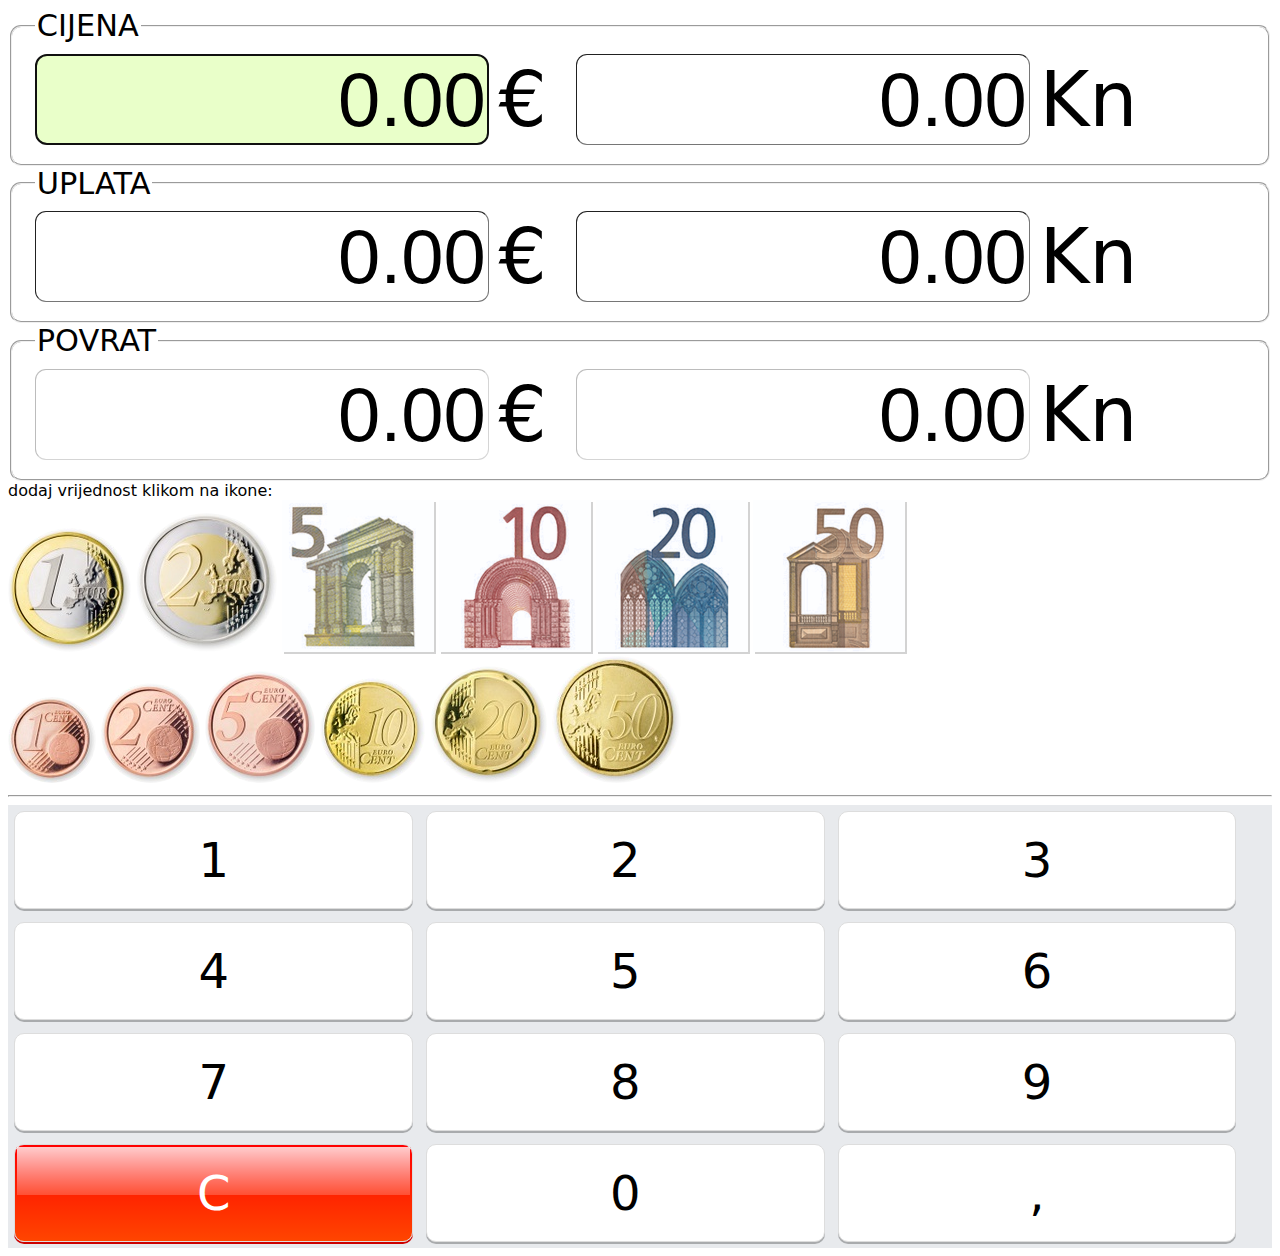
<file: index.html>
<!DOCTYPE html>
<html lang="en-US">
<head>
  <meta name="viewport" content="user-scalable=no">
  <title>KunaByeBye - Kuna/Euro Računalo</title>
  <meta name="description" content="KunaByeBye Currency Converter; Author: jvb">
  <link rel="apple-touch-icon" sizes="120x120" href="/favicons/apple-touch-icon.png">
  <link rel="icon" type="image/png" sizes="32x32" href="/favicons/favicon-32x32.png">
  <link rel="icon" type="image/png" sizes="16x16" href="/favicons/favicon-16x16.png">
  <link rel="manifest" href="/favicons/site.webmanifest">
  <link rel="mask-icon" href="/favicons/safari-pinned-tab.svg" color="#5bbad5">
  <link rel="shortcut icon" href="/favicons/favicon.ico">
  <meta name="msapplication-TileColor" content="#da532c">
  <meta name="msapplication-config" content="/favicons/browserconfig.xml">
  <meta name="theme-color" content="#ffffff">

  <style>
    body {
      font-family: Söhne,ui-sans-serif,system-ui,-apple-system,Segoe UI,Roboto,Ubuntu,Cantarell,Noto Sans,sans-serif,Helvetica Neue,Arial
    }

    /* Styling for the inputs */
    fieldset {
      display: flex-wrap;
      flex-direction: row;
      border-radius: 11px;
      font-size: 1.9em;
    }
    input {
      width: 35vw;
      border-width: 1px;
      text-align: right;
      font-size: 2.5em;
      border-radius: 11px;
      caret-color: transparent;
    }
    input:disabled {
      background-color: white;
      color: black;
    }
    input:focus {
      background-color: #E9FFC9;
    }
    input::selection {
      background-color: #C9E9FF;
    }
    /* Chrome, Safari, Edge, Opera */
    input::-webkit-outer-spin-button,
    input::-webkit-inner-spin-button {
      -webkit-appearance: none;
      margin: 0;
    }
    /* Firefox */
    input[type=number] {
      -moz-appearance: textfield;
    }

    /* Styling for the buttons */
    .buttons {
      display: flex;
      flex-wrap: wrap;
      width: 100%;
      background-color: #e8eaed;
    }
    .button {
      display: flex;
      align-items: center;
      justify-content: center;
      width: 31vw;
      margin: 0.5vw;
      height: 2em;
      font-size: 3em;
      border: 1px solid #ddd;
      background-color: #ffffff;
      border-radius: 10px;
      box-shadow: 0px 2px #a9abad;
    }

    /* Styling for the "C" button */
    .button.c {
      background: linear-gradient(#dd2222, #dd3322);
      border-radius: 10px;
      color: #ffffff;
      text-align: center;
      position: relative;
      background-image: linear-gradient(red,orangered);
      box-shadow: 0px 2px #cc0000;
    }
    .button.c:after{
      content: '';
      position: absolute;
      top: 2px;
      left: 2px;
      width: calc(100% - 4px);
      height: 50%;
      background: linear-gradient(rgba(255,255,255,0.8), rgba(255,255,255,0.2));
    }

    /* Media query for mobile devices */
    @media (max-width: 768px) {
      .button {
        width: 100%;
        height: 75px;
        font-size: 2.5em;
      }
    }
    /* Add active effect */
    .button:active {
      background-color: #ddd;
    }
    .button:focus {
      outline: none;
      box-shadow: none;
    }

    /* Styling for the bank-notes */
    label { font-size: 2.5em; }

    img.kovanica {
      border-radius: 50%;
    }
    img.novcanica {
      box-shadow:    2px 2px #D3D3D3;
    }
  </style>
</head>
<body>

  <fieldset>
    <legend>CIJENA</legend>
    <input id="ceur" type="number" inputmode="none" min=0 value=0.00 lang="en-US" tabindex="1" readonly>
    <label for="ceur">€</label>
    &nbsp;
    <input id="chrk" type="number" inputmode="none" min=0 value=0.00 lang="en-US" tabindex="3" readonly>
    <label for="chrk">Kn</label>
  </fieldset>
  <fieldset>
    <legend>UPLATA</legend>
    <input id="ueur" type="number" inputmode="none" min=0 value=0.00 lang="en-US" tabindex="2" readonly>
    <label for="ueur">€</label>
    &nbsp;
    <input id="uhrk" type="number" inputmode="none" min=0 value=0.00 lang="en-US" tabindex="4" readonly>
    <label for="uhrk">Kn</label>
  </fieldset>
  <fieldset>
    <legend>POVRAT</legend>
    <input id="peur" type="number" value=0.00  lang="en-US" disabled>
    <label for="peur">€</label>
    &nbsp;
    <input id="phrk" type="number" value=0.00  lang="en-US" disabled>
    <label for="phrk">Kn</label>
  </fieldset>

  <div>
    <span>dodaj vrijednost klikom na ikone:</span>
    <div>
      <img src="images/eur100.avif" class="kovanica" data-value="1"/>
      <img src="images/eur200.avif" class="kovanica" data-value="2"/>
      <img src="images/eur500.avif" class="novcanica" data-value="5"/>
      <img src="images/eur1000.avif" class="novcanica" data-value="10"/>
      <img src="images/eur2000.avif" class="novcanica" data-value="20"/>
      <img src="images/eur5000.avif" class="novcanica" data-value="50"/>
    </div>
    <div>
      <img src="images/eur1.avif" class="kovanica" data-value="0.01"/>
      <img src="images/eur2.avif" class="kovanica" data-value="0.02"/>
      <img src="images/eur5.avif" class="kovanica" data-value="0.05"/>
      <img src="images/eur10.avif" class="kovanica" data-value="0.10"/>
      <img src="images/eur20.avif" class="kovanica" data-value="0.20"/>
      <img src="images/eur50.avif" class="kovanica" data-value="0.50"/>
    </div>

    <hr/>

    <div class="buttons">
      <div class="button">1</div>
      <div class="button">2</div>
      <div class="button">3</div>
      <div class="button">4</div>
      <div class="button">5</div>
      <div class="button">6</div>
      <div class="button">7</div>
      <div class="button">8</div>
      <div class="button">9</div>
      <div class="button c">C</div>
      <div class="button">0</div>
      <div class="button">,</div>
    </div>
  </body>
  <script type="text/javascript">

    const rate = 7.53450;

    const registerFormat = new RegExp('^0+[0-9]{0,9}\.[0-9]{0,2}$');

    const sibling = { 
      'ceur': 'chrk',
      'chrk': 'ceur',
      'ueur': 'uhrk',
      'uhrk': 'ueur',
    };

    let register;
    let activeInput;

    function init() {
      selectInput('ceur');
      initOnInputClickSelectInput();
      initOnButtonClickSelectKey();
      initOnEuroClickAddValue();
      initOnGlobalKeyPressTypeInput();
    }

    function resetRegister() { register = '0'; }

    function initOnInputClickSelectInput() {
      let elements = document.getElementsByTagName('input');
      for (let each of elements) {
        each.addEventListener('click', clickThisInput);
        each.addEventListener('focus', focusThisInput);
      }
    }

    function initOnButtonClickSelectKey() {
      let elements = document.getElementsByClassName('button');
      for (let each of elements) {
        each.addEventListener('click', selectKey);
      }
    }

    function initOnEuroClickAddValue() {
      let elements = document.getElementsByTagName('img');
      for (let each of elements) {
        each.addEventListener('click', addValue);
      }
    }

    function initOnGlobalKeyPressTypeInput() {
      document.addEventListener('keypress',
        e => typeInput(String.fromCharCode(e.which).toUpperCase())
        );
    }

    function selectInput(inputId) {
      activeInput = inputId;
      resetRegister();
      element = document.getElementById(activeInput);
      element.focus();
    }

    let lastSelectedInput = null;

    window.addEventListener('load', function () { lastSelectedInput = document.activeElement; })

    function focusThisInput(self) {
      if (lastSelectedInput === document.activeElement) return;
      lastSelectedInput = document.activeElement;
      clickThisInput(self);
    }

    function clickThisInput(self) {
      selectInput(self.target.id);
    }

    function selectKey(self) {
      let key = self.target.childNodes[0].nodeValue;
      typeInput(key);
    }

    function addValue(self) {
      selectSiblingIfHrk();
      value = parseFloat(self.target.dataset.value);
      input = document.getElementById(activeInput);
      input.value = (parseFloat(input.value) + value).toFixed(2);
      resetRegister(); // register = input.value;
      input.focus();
      updateSibling();
    }

    function selectSiblingIfHrk() {
      if (/^[cu]hrk$/.test(activeInput)) { 
        selectInput(sibling[activeInput]);
      }
    }

    function typeInput(key) {
      input = document.getElementById(activeInput);
      if (key === 'C') { resetRegister(); key = ''; }
      if (key === ',') { key = '.'; }
      if (key === '.' && register.slice(-1) === '.') { key = ''; }

      if (registerFormat.test(register + key)) {
        register += key;
      } else if (registerFormat.test(register.slice(0, -1) + key)) {
        register = register.slice(0, -1) + key;
      }
      input.value = parseFloat(register).toFixed(2);
      input.focus();
      updateSibling();
    }

    function updateSibling() {
      input = document.getElementById(activeInput);
      v = input.value;
      s = document.getElementById(sibling[activeInput]);
      r = /eur$/.test(activeInput) ? rate : 1/rate;
      s.value = (v * r).toFixed(2);
      updatePovrat();
    }

    function updatePovrat() {
      updatePEur();
      updatePHrk();
    }
    function updatePEur() { diff('ueur', 'ceur', 'peur'); }
    function updatePHrk() { diff('uhrk', 'chrk', 'phrk'); }
    function diff(uid, cid, pid) {
      let num = document.getElementById(uid).value - document.getElementById(cid).value;
      if (num < 0) { num = 0; }
      num = num.toFixed(2);
      document.getElementById(pid).value = num;
    }

    init();
  </script>
  </html>
</file>
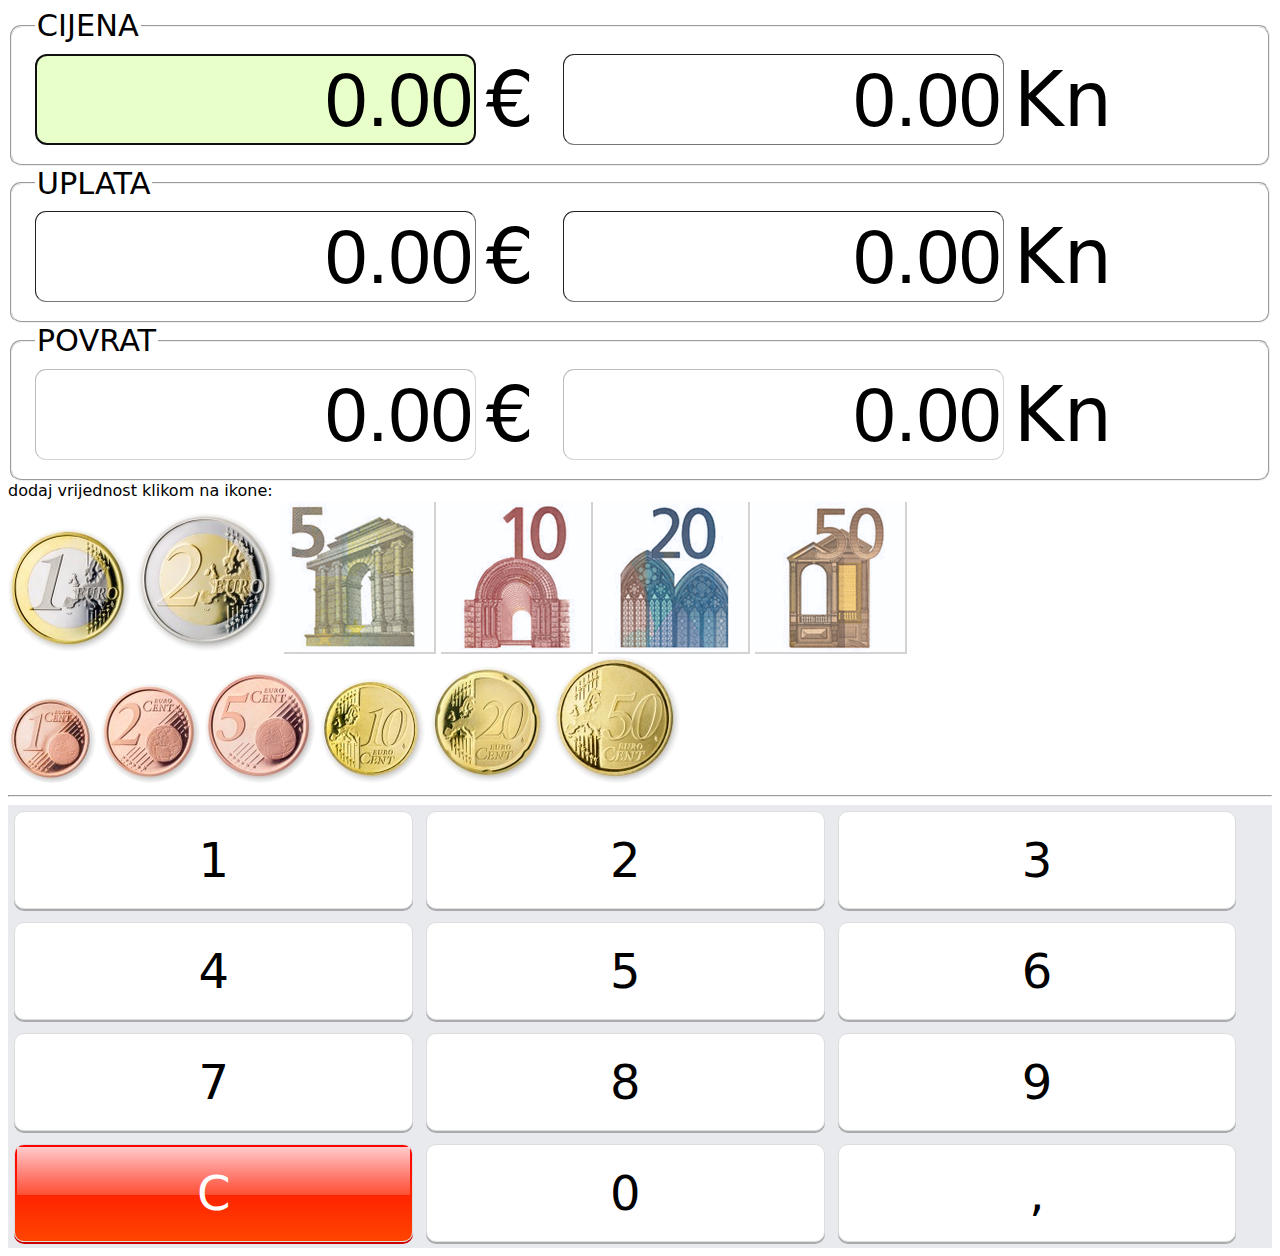
<file: test.html>
<!DOCTYPE html>
<html lang="en-US">
<head>
  <meta name="viewport" content="user-scalable=no">
  <title>KunaByeBye - Kuna/Euro Računalo</title>
  <meta name="description" content="KunaByeBye Currency Converter; Author: jvb">
  <link rel="apple-touch-icon" sizes="120x120" href="./favicons/apple-touch-icon.png">
  <link rel="icon" type="image/png" sizes="32x32" href="./favicons/favicon-32x32.png">
  <link rel="icon" type="image/png" sizes="16x16" href="./favicons/favicon-16x16.png">
  <link rel="manifest" href="./favicons/site.webmanifest">
  <link rel="mask-icon" href="./favicons/safari-pinned-tab.svg" color="#5bbad5">
  <link rel="shortcut icon" href="./favicons/favicon.ico">
  <meta name="msapplication-TileColor" content="#da532c">
  <meta name="msapplication-config" content="./favicons/browserconfig.xml">
  <meta name="theme-color" content="#ffffff">
  <link rel="stylesheet" href="style.css">
</head>
<body>
  <fieldset>
    <legend>CIJENA</legend>
    <input id="ceur" type="number" inputmode="none" min=0 value=0.00 lang="en-US" tabindex="1" readonly>
    <label for="ceur">€</label>
    &nbsp;
    <input id="chrk" type="number" inputmode="none" min=0 value=0.00 lang="en-US" tabindex="3" readonly>
    <label for="chrk">Kn</label>
  </fieldset>
  <fieldset>
    <legend>UPLATA</legend>
    <input id="ueur" type="number" inputmode="none" min=0 value=0.00 lang="en-US" tabindex="2" readonly>
    <label for="ueur">€</label>
    &nbsp;
    <input id="uhrk" type="number" inputmode="none" min=0 value=0.00 lang="en-US" tabindex="4" readonly>
    <label for="uhrk">Kn</label>
  </fieldset>
  <fieldset>
    <legend>POVRAT</legend>
    <input id="peur" type="number" value=0.00  lang="en-US" disabled>
    <label for="peur">€</label>
    &nbsp;
    <input id="phrk" type="number" value=0.00  lang="en-US" disabled>
    <label for="phrk">Kn</label>
  </fieldset>

  <div>
    <span>dodaj vrijednost klikom na ikone:</span>
    <div>
      <img src="images/eur100.avif" class="kovanica" data-value="1"/>
      <img src="images/eur200.avif" class="kovanica" data-value="2"/>
      <img src="images/eur500.avif" class="novcanica" data-value="5"/>
      <img src="images/eur1000.avif" class="novcanica" data-value="10"/>
      <img src="images/eur2000.avif" class="novcanica" data-value="20"/>
      <img src="images/eur5000.avif" class="novcanica" data-value="50"/>
    </div>
    <div>
      <img src="images/eur1.avif" class="kovanica" data-value="0.01"/>
      <img src="images/eur2.avif" class="kovanica" data-value="0.02"/>
      <img src="images/eur5.avif" class="kovanica" data-value="0.05"/>
      <img src="images/eur10.avif" class="kovanica" data-value="0.10"/>
      <img src="images/eur20.avif" class="kovanica" data-value="0.20"/>
      <img src="images/eur50.avif" class="kovanica" data-value="0.50"/>
    </div>
    <hr/>
    <div class="buttons">
      <div class="button">1</div>
      <div class="button">2</div>
      <div class="button">3</div>
      <div class="button">4</div>
      <div class="button">5</div>
      <div class="button">6</div>
      <div class="button">7</div>
      <div class="button">8</div>
      <div class="button">9</div>
      <div class="button c">C</div>
      <div class="button">0</div>
      <div class="button">,</div>
    </div>
  </div>
</body>
<script type="text/javascript" src="script.js"></script>
</html>
</file>
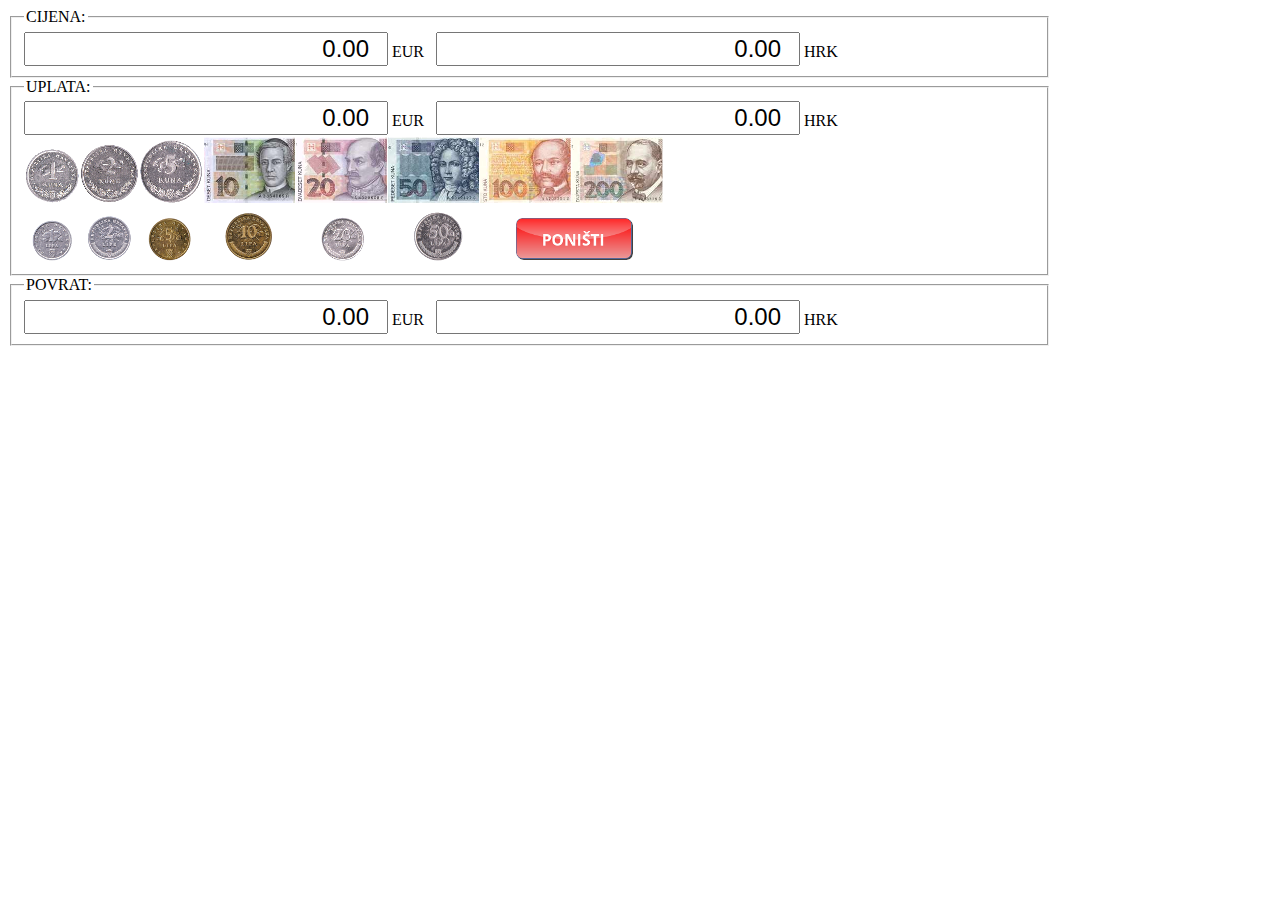
<file: xchange.html>
<html lang="en-150">
<head>
  <style>
    fieldset {
      width: 80%;
    }
    input { 
      text-align: right; 
      flex: 1;
      width: 36%;
      font-size: 24px;
    }
    img { display:block; }  
  </style>
</head>
  <form>
    <fieldset>
      <legend>CIJENA: </legend>
      <input id="ceur" type="number" value=0.00 pattern="[0-9]+([.,][0-9]{1,2})?" min=0 lang="hr" onClick="this.select();">
      <label for="ceur">EUR</label>
&nbsp;
      <input id="chrk" type="number" value=0.00 pattern="[0-9]+([.,][0-9]{1,2})?" min=0 lang="eng-150" onClick="this.select();">
      <label for="chrk">HRK</label>
    </fieldset>
    <fieldset>
      <legend>UPLATA: </legend>
      <input id="ueur" type="number" value=0.00 pattern="[0-9]+(\.[0-9]{1,2})?" min=0 onClick="this.select();">
      <label for="ueur">EUR</label>
&nbsp;
      <input id="uhrk" type="number" value=0.00 pattern="[0-9]+(\.[0-9]{1,2})?" min=0 onClick="this.select();">
      <label for="uhrk">HRK</label>
<BR CLEAR=ALL />
      <div class="kune">
      <img src="images/hrk.png" usemap="#image-map"/>

      <map name="image-map">
        <area target="_self" alt="1Kn" title="1Kn" href="javascript:add(1)" coords="27,40,24" shape="circle">
        <area target="_self" alt="2Kn" title="2Kn" href="javascript:add(2)" coords="85,39,26" shape="circle">
        <area target="_self" alt="5Kn" title="5Kn" href="javascript:add(5)" coords="147,36,30" shape="circle">
        <area target="_self" alt="10Kn" title="10Kn" href="javascript:add(10)" coords="189,4,267,66" shape="rect">
        <area target="_self" alt="20Kn" title="20Kn" href="javascript:add(20)" coords="283,4,359,66" shape="rect">
        <area target="_self" alt="50Kn" title="50Kn" href="javascript:add(50)" coords="374,3,451,67" shape="rect">
        <area target="_self" alt="100Kn" title="100Kn" href="javascript:add(100)" coords="465,3,544,67" shape="rect">
        <area target="_self" alt="200Kn" title="200Kn" href="javascript:add(200)" coords="557,3,639,67" shape="rect">
        <area target="_self" alt="1lp" title="1lp" href="javascript:add(0.01)" coords="28,106,19" shape="circle">
        <area target="_self" alt="2lp" title="2lp" href="javascript:add(0.02)" coords="86,104,21" shape="circle">
        <area target="_self" alt="5lp" title="5lp" href="javascript:add(0.05)" coords="146,105,21" shape="circle">
        <area target="_self" alt="10lp" title="10lp" href="javascript:add(0.10)" coords="224,101,23" shape="circle">
        <area target="_self" alt="20lp" title="20lp" href="javascript:add(0.20)" coords="319,104,21" shape="circle">
        <area target="_self" alt="50lp" title="50lp" href="javascript:add(0.50)" coords="414,102,23" shape="circle">
        <area target="_self" alt="RESET" title="PONIŠTI" href="javascript:setUplataHrk(0.00)" coords="602,124,497,84" shape="rect">
      </map>
      </div>
    </fieldset>
    <fieldset>
      <legend>POVRAT: </legend>
      <input id="peur" type="number" value=0.00 readonly>
      <label for="peur">EUR</label>
&nbsp;
      <input id="phrk" type="number" value=0.00 readonly>
      <label for="phrk">HRK</label>
    </fieldset>
  </form>
  <script>
    document.querySelector('#chrk').addEventListener('input', e => hrk2eur(e, '#ceur'));
    document.querySelector('#ceur').addEventListener('input', e => eur2hrk(e, '#chrk'));
    document.querySelector('#chrk').addEventListener('input', updatePovrat);
    document.querySelector('#ceur').addEventListener('input', updatePovrat);

    document.querySelector('#uhrk').addEventListener('input', e => hrk2eur(e, '#ueur'));
    document.querySelector('#ueur').addEventListener('input', e => eur2hrk(e, '#uhrk'));
    document.querySelector('#uhrk').addEventListener('input', updatePovrat);
    document.querySelector('#ueur').addEventListener('input', updatePovrat);

    document.querySelector('#phrk').addEventListener('input', e => hrk2eur(e, '#peur'));
    document.querySelector('#peur').addEventListener('input', e => eur2hrk(e, '#phrk'));

    function xchange(element, selector, rate) {
        let num = element.target.value * rate;
        num = num.toFixed(2);
        document.querySelector(selector).value = num;
    }

    let rate = 7.53450
    function eur2hrk(element, selector) { xchange(element, selector, rate); }
    function hrk2eur(element, selector) { xchange(element, selector, (1/rate)); }

    function updatePovrat() {
        updatePEur();
        updatePHrk();
    }
    function updatePEur() { diff('#ueur','#ceur','#peur'); }
    function updatePHrk() { diff('#uhrk','#chrk','#phrk'); }
    function diff(uid, cid, pid) {
	let num = document.querySelector(uid).value - document.querySelector(cid).value;
        num = num.toFixed(2);
	if (num < 0) num = 0;
        document.querySelector(pid).value = num;
    }

    function add(value) {
        setUplataHrk(parseFloat(document.querySelector('#uhrk').value) + parseFloat(value));
    }

    function setUplataHrk(value) {
	let element = document.querySelector('#uhrk');
        element.value = value.toFixed(2);
        element.dispatchEvent(new Event('input', {bubbles:true}));
        updatePovrat();
    }

  </script>
</html>
</file>
<file: style.css>
body {
  font-family: Söhne,ui-sans-serif,system-ui,-apple-system,Segoe UI,Roboto,Ubuntu,Cantarell,Noto Sans,sans-serif,Helvetica Neue,Arial
}

/* Styling for the inputs */
fieldset {
  display: flex-wrap;
  flex-direction: row;
  border-radius: 11px;
  font-size: 1.9em;
}
input {
  width: 34vw;
  border-width: 1px;
  text-align: right;
  font-size: 2.5em;
  border-radius: 11px;
  caret-color: transparent;
}
input:disabled {
  background-color: white;
  color: black;
}
input:focus {
  background-color: #E9FFC9;
}
.flash {
  animation: 0.05s linear 5 alternate running fade-out;  
}
input::selection {
  background-color: #C9E9FF;
}
/* Chrome, Safari, Edge, Opera */
input::-webkit-outer-spin-button,
input::-webkit-inner-spin-button {
  -webkit-appearance: none;
  margin: 0;
}
/* Firefox */
input[type=number] {
  -moz-appearance: textfield;
}

/* Styling for the buttons */
.buttons {
  display: flex;
  flex-wrap: wrap;
  width: 100%;
  background-color: #e8eaed;
}
.button {
  display: flex;
  align-items: center;
  justify-content: center;
  width: 31vw;
  margin: 0.5vw;
  height: 2em;
  font-size: 3em;
  border: 1px solid #ddd;
  background-color: #ffffff;
  border-radius: 10px;
  box-shadow: 0px 2px #a9abad;
  cursor: pointer;
}

/* Styling for the "C" button */
.button.c {
  background: linear-gradient(#dd2222, #dd3322);
  border-radius: 10px;
  color: #ffffff;
  text-align: center;
  position: relative;
  background-image: linear-gradient(red,orangered);
  box-shadow: 0px 2px #cc0000;
}
.button.c:after{
  content: '';
  position: absolute;
  top: 2px;
  left: 2px;
  width: calc(100% - 4px);
  height: 50%;
  background: linear-gradient(rgba(255,255,255,0.8), rgba(255,255,255,0.2));
}

/* Media query for mobile devices */
@media (max-width: 768px) {
  .button {
    width: 100%;
    height: 75px;
    font-size: 2.5em;
  }
}
/* Add active effect */
.button:active {
  background-color: #ddd;
}
.button:focus {
  outline: none;
  box-shadow: none;
}

/* Styling for the bank-notes */
label { font-size: 2.5em; }

img.kovanica {
  border-radius: 50%;
}
img.novcanica {
  box-shadow:    2px 2px #D3D3D3;
}

@keyframes fade-out {
  from { 
    opacity: 0;
    background-color: orange;
  }
  to { 
    opacity: 1;
    background-color: orange;
  }
}
</file>
